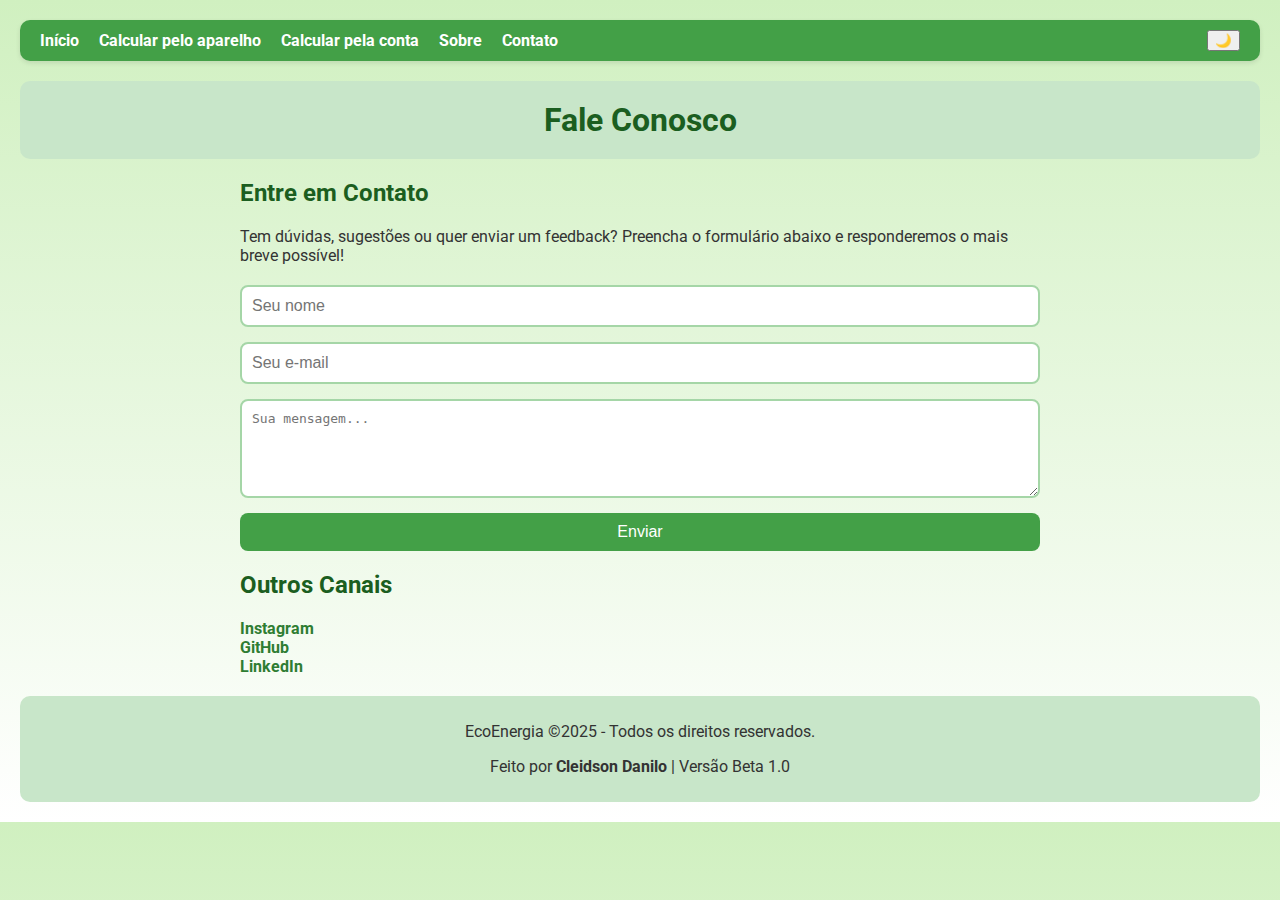
<file: Pagina/Contato.html>
<!DOCTYPE html>
<html lang="pt-BR">
<head>
    <meta charset="UTF-8">
    <meta name="viewport" content="width=device-width, initial-scale=1.0">
    <title>feedback - EcoEnergia</title>
    <link rel="stylesheet" href="../Estilos/contato.css">
    <link rel="stylesheet" href="../Estilos/navbar.css">
    <link rel="icon" type="image/x-icon" href="../imagem/favicon.ico">
    <link href="https://fonts.googleapis.com/css2?family=Roboto:wght@400;700&display=swap" rel="stylesheet">
</head>
<body>
    <nav class="navbar">
        <ul>
            <li><a href="../index.html">Início</a></li>
            <li><a href="../Pagina/potencia.html">Calcular pelo aparelho</a></li>
            <li><a href="../Pagina/conta.html">Calcular pela conta</a></li>
            <li><a href="../Pagina/sobre.html">Sobre</a></li>
            <li><a href="../Pagina/contato.html">Contato</a></li>  
        </ul>
        <button id="toggle-dark">🌓</button>
    </nav>
    <!-- Conteúdo da página -->
    <script src="../Dados/dark-mode.js"></script>
    <header>
        <h1>Fale Conosco</h1>
    </header>

    <div class="container">
        <h2>Entre em Contato</h2>
        <p>Tem dúvidas, sugestões ou quer enviar um feedback? Preencha o formulário abaixo e responderemos o mais breve possível!</p>

        <form action="https://formsubmit.co/cleidsondanilo18@gmail.com" method="POST">
            <input type="text" name="name" placeholder="Seu nome" required>
            <input type="email" name="email" placeholder="Seu e-mail" required>
            <textarea name="message" placeholder="Sua mensagem..." rows="5" required></textarea>
            <button type="submit">Enviar</button>

            <!-- Evitar spam -->
            <input type="hidden" name="_captcha" value="false">
            <!-- Redirecionar para uma página de sucesso -->
            <input type="hidden" name="_next" value="https://seusite.github.io/sucesso.html">
        </form>

        <h2>Outros Canais</h2>
        <ul>
            <li><a href="https://www.instagram.com/danilodev_/" target="_blank">Instagram</a></li>
            <li><a href="https://github.com/CleidsonDanilo" target="_blank">GitHub</a></li>
            <li><a href="https://www.linkedin.com/in/cleidson-danilo-dev/" target="_blank">LinkedIn</a></li>
        </ul>
    </div>
    <footer>
        <p>EcoEnergia ©2025 - Todos os direitos reservados.</p>
        <p>Feito por <strong>Cleidson Danilo</strong> | Versão Beta 1.0</p>
    </footer>
</body>
</html>
</file>
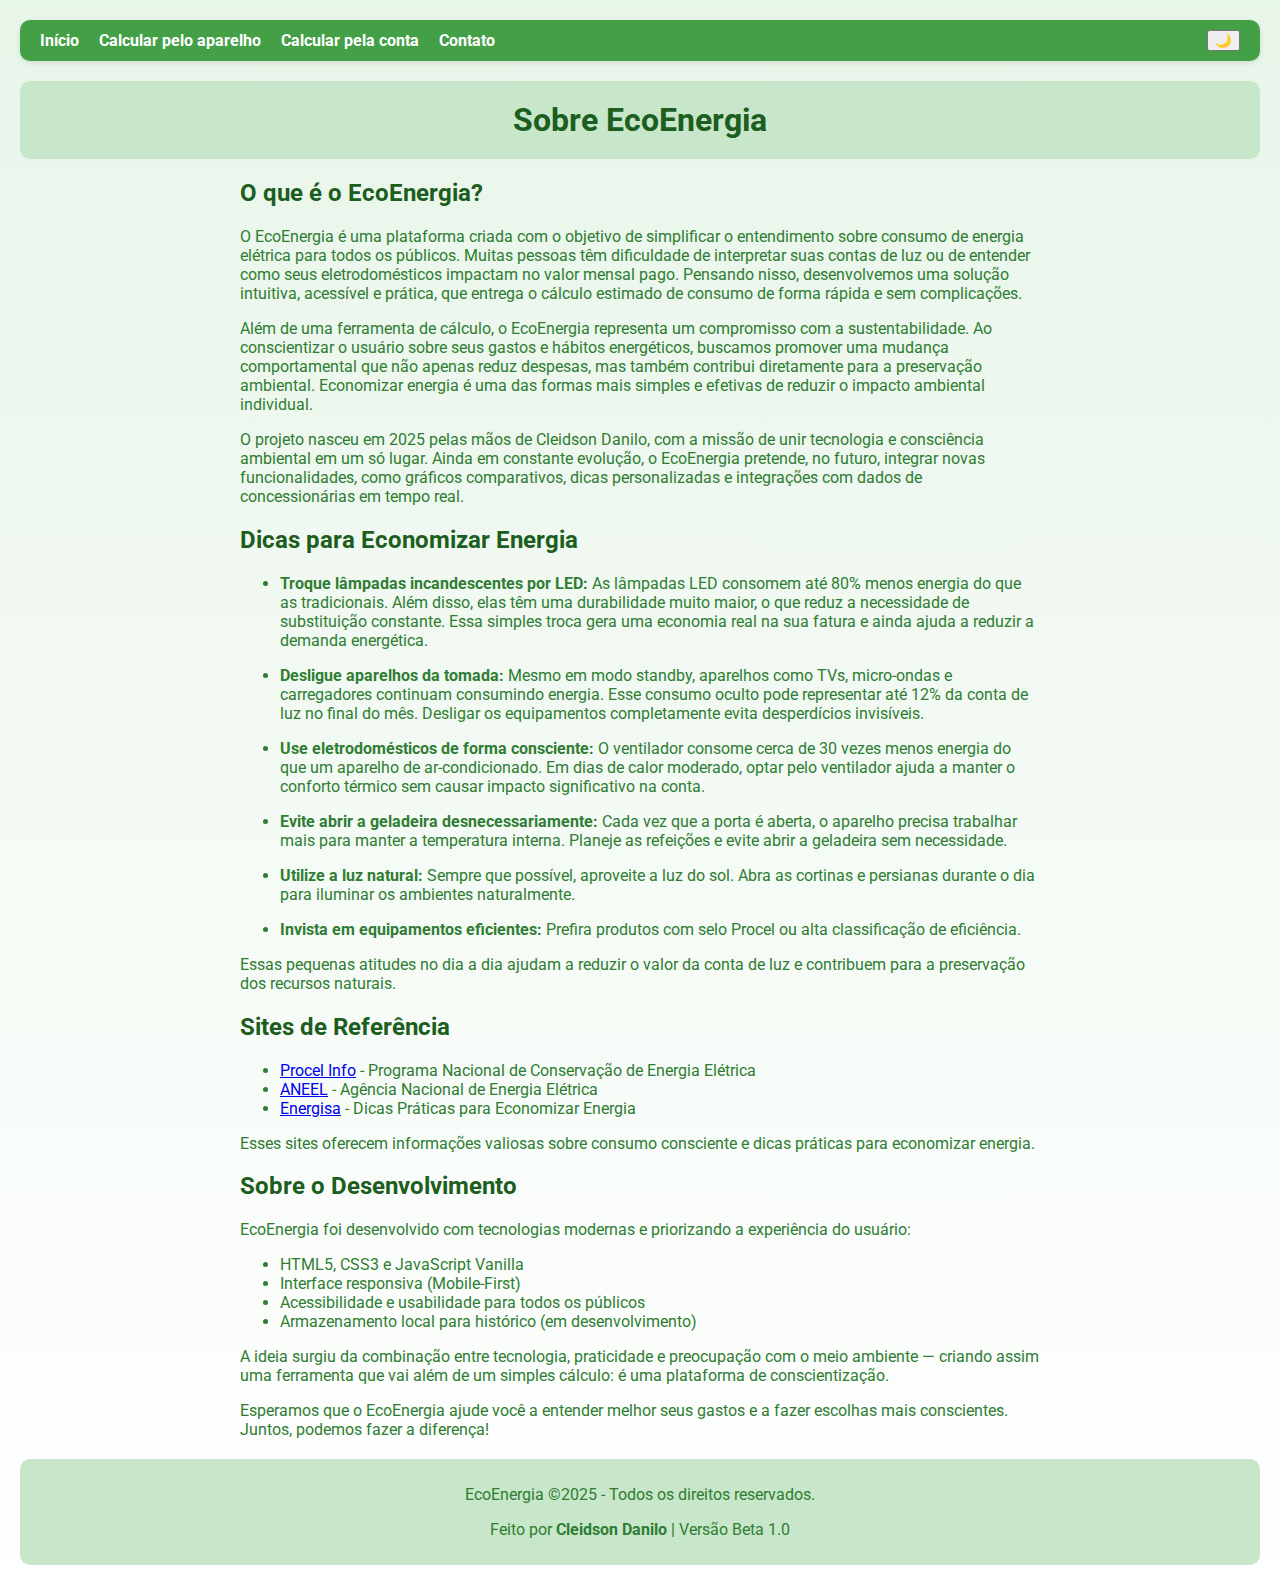
<file: Pagina/sobre.html>
<!DOCTYPE html>
<html lang="pt-BR">
<head>
    <meta charset="UTF-8">
    <meta name="viewport" content="width=device-width, initial-scale=1.0">
    <title>Sobre o EcoEnergia</title>
    <link rel="icon" type="image/x-icon" href="../imagem/favicon.ico">
    <link rel="stylesheet" href="../Estilos/sobre.css"> <!-- Estilo específico para a página sobre -->
    <link rel="stylesheet" href="../Estilos/navbar.css"> <!-- Estilo específico para a navbar -->
    <link rel="stylesheet" href="../Estilos/dark-mode.css">
    <link href="https://fonts.googleapis.com/css2?family=Roboto:wght@400;700&display=swap" rel="stylesheet">
    <script async src="https://www.googletagmanager.com/gtag/js?id=G-VKCX92JMY4"></script>
    <script>
      window.dataLayer = window.dataLayer || [];
      function gtag(){dataLayer.push(arguments);}
      gtag('js', new Date());
  
      gtag('config', 'G-VKCX92JMY4');
    </script>    
</head>
<body>
    <nav class="navbar">
        <ul>
            <li><a href="../index.html">Início</a></li>
            <li><a href="../Pagina/potencia.html">Calcular pelo aparelho</a></li>
            <li><a href="../Pagina/conta.html">Calcular pela conta</a></li>
            <li><a href="../Pagina/Contato.html">Contato</a></li>
        </ul>
        <button id="toggle-dark">🌙</button>

    </nav>
    <header>
        <h1>Sobre EcoEnergia</h1>
    </header>
    <div class="container">
        <h2>O que é o EcoEnergia?</h2>
        <p>O EcoEnergia é uma plataforma criada com o objetivo de simplificar o entendimento sobre consumo de energia elétrica para todos os públicos. Muitas pessoas têm dificuldade de interpretar suas contas de luz ou de entender como seus eletrodomésticos impactam no valor mensal pago. Pensando nisso, desenvolvemos uma solução intuitiva, acessível e prática, que entrega o cálculo estimado de consumo de forma rápida e sem complicações.</p>
        <p>Além de uma ferramenta de cálculo, o EcoEnergia representa um compromisso com a sustentabilidade. Ao conscientizar o usuário sobre seus gastos e hábitos energéticos, buscamos promover uma mudança comportamental que não apenas reduz despesas, mas também contribui diretamente para a preservação ambiental. Economizar energia é uma das formas mais simples e efetivas de reduzir o impacto ambiental individual.</p>
        <p>O projeto nasceu em 2025 pelas mãos de Cleidson Danilo, com a missão de unir tecnologia e consciência ambiental em um só lugar. Ainda em constante evolução, o EcoEnergia pretende, no futuro, integrar novas funcionalidades, como gráficos comparativos, dicas personalizadas e integrações com dados de concessionárias em tempo real.</p>
    
        <h2>Dicas para Economizar Energia</h2>
        <ul>
            <li><p><strong>Troque lâmpadas incandescentes por LED:</strong> As lâmpadas LED consomem até 80% menos energia do que as tradicionais. Além disso, elas têm uma durabilidade muito maior, o que reduz a necessidade de substituição constante. Essa simples troca gera uma economia real na sua fatura e ainda ajuda a reduzir a demanda energética.</p></li>
            <li><p><strong>Desligue aparelhos da tomada:</strong> Mesmo em modo standby, aparelhos como TVs, micro-ondas e carregadores continuam consumindo energia. Esse consumo oculto pode representar até 12% da conta de luz no final do mês. Desligar os equipamentos completamente evita desperdícios invisíveis.</p></li>
            <li><p><strong>Use eletrodomésticos de forma consciente:</strong> O ventilador consome cerca de 30 vezes menos energia do que um aparelho de ar-condicionado. Em dias de calor moderado, optar pelo ventilador ajuda a manter o conforto térmico sem causar impacto significativo na conta.</p></li>
            <li><p><strong>Evite abrir a geladeira desnecessariamente:</strong> Cada vez que a porta é aberta, o aparelho precisa trabalhar mais para manter a temperatura interna. Planeje as refeições e evite abrir a geladeira sem necessidade.</p></li>
            <li><p><strong>Utilize a luz natural:</strong> Sempre que possível, aproveite a luz do sol. Abra as cortinas e persianas durante o dia para iluminar os ambientes naturalmente.</p></li>
            <li><p><strong>Invista em equipamentos eficientes:</strong> Prefira produtos com selo Procel ou alta classificação de eficiência.</p></li>       
        </ul> 
        <p>Essas pequenas atitudes no dia a dia ajudam a reduzir o valor da conta de luz e contribuem para a preservação dos recursos naturais.</p>
    
        <h2>Sites de Referência  </h2>
        <ul>
            <li><a href="https://www.procelinfo.com.br/" target="_blank">Procel Info</a> - Programa Nacional de Conservação de Energia Elétrica</li>
            <li><a href="https://www.aneel.gov.br/" target="_blank">ANEEL</a> - Agência Nacional de Energia Elétrica</li>
            <li><a href="https://www.energisa.com.br/dicas-para-economizar-energia" target="_blank">Energisa</a> - Dicas Práticas para Economizar Energia</li>
        </ul>
        <p>Esses sites oferecem informações valiosas sobre consumo consciente e dicas práticas para economizar energia.</p>
        <h2>Sobre o Desenvolvimento </h2>
        <p>EcoEnergia foi desenvolvido com tecnologias modernas e priorizando a experiência do usuário:</p>
        <ul>
            <li>HTML5, CSS3 e JavaScript Vanilla</li>
            <li>Interface responsiva (Mobile-First)</li>
            <li>Acessibilidade e usabilidade para todos os públicos</li>
            <li>Armazenamento local para histórico (em desenvolvimento)</li>
        </ul>
        <p>A ideia surgiu da combinação entre tecnologia, praticidade e preocupação com o meio ambiente — criando assim uma ferramenta que vai além de um simples cálculo: é uma plataforma de conscientização.</p>
    
        <p>Esperamos que o EcoEnergia ajude você a entender melhor seus gastos e a fazer escolhas mais conscientes. Juntos, podemos fazer a diferença!</p>
    </div>
    <footer>
        <p>EcoEnergia ©2025 - Todos os direitos reservados.</p>
        <p>Feito por <strong>Cleidson Danilo</strong> | Versão Beta 1.0</p>
    </footer>
</body>
<script src="../Dados/script.js"></script> <!-- Script para o modo escuro -->   
    </html>
</file>
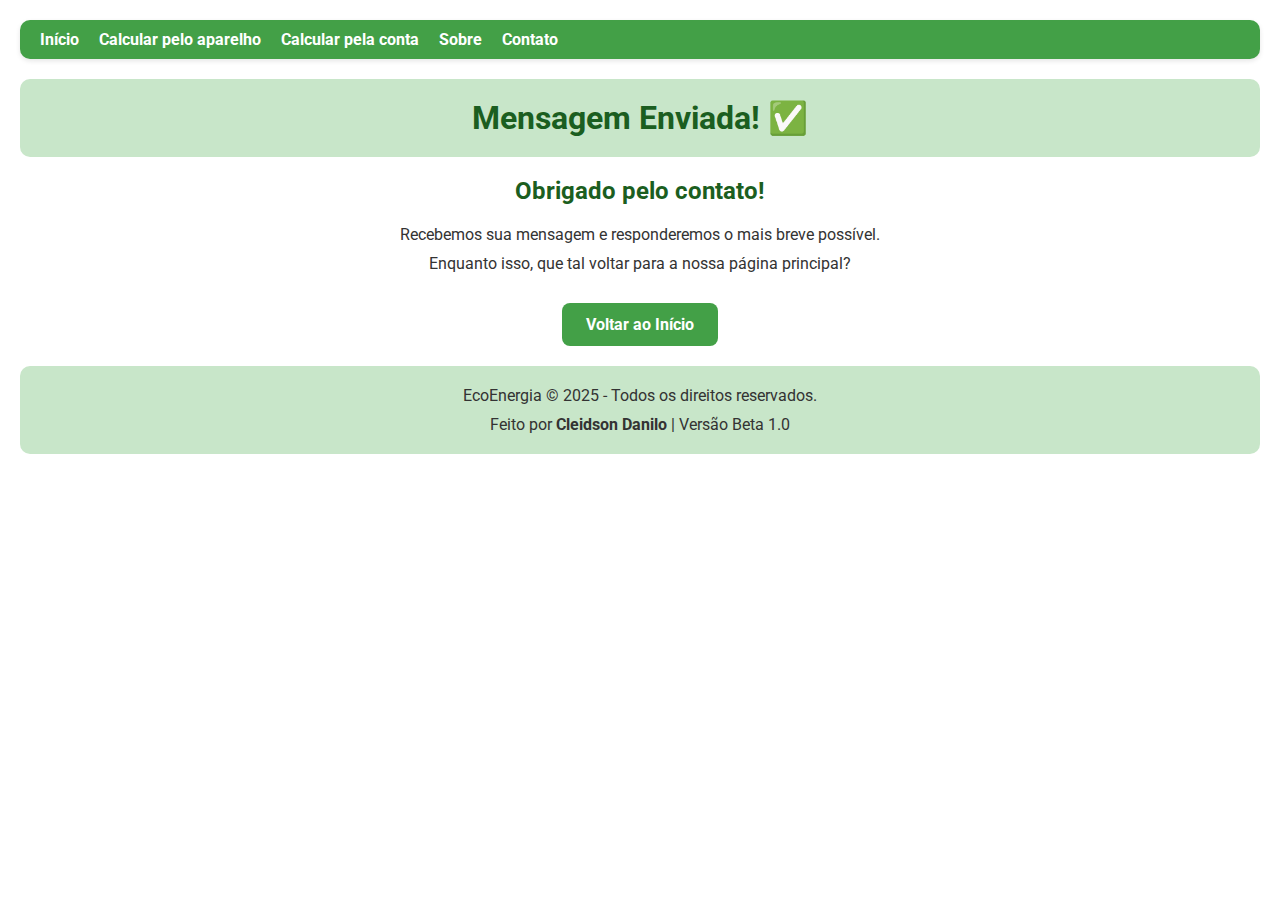
<file: Pagina/sucesso.html>
<!DOCTYPE html>
<html lang="pt-BR">
<head>
    <meta charset="UTF-8">
    <meta name="viewport" content="width=device-width, initial-scale=1.0">
    <title>Mensagem Enviada - EcoEnergia</title>
    <link rel="stylesheet" href="../Estilos/sucesso.css">
    <link rel="stylesheet" href="../Estilos/navbar.css">
    <link rel="icon" type="image/x-icon" href="../imagem/favicon.ico">
    <link href="https://fonts.googleapis.com/css2?family=Roboto:wght@400;700&display=swap" rel="stylesheet">
</head>
<body>
    <nav class="navbar">
        <ul>
            <li><a href="../index.html">Início</a></li>
            <li><a href="../Pagina/potencia.html">Calcular pelo aparelho</a></li>
            <li><a href="../Pagina/conta.html">Calcular pela conta</a></li>
            <li><a href="../Pagina/sobre.html">Sobre</a></li>
            <li><a href="../Pagina/contato.html">Contato</a></li>
        </ul>
    </nav>

    <header>
        <h1>Mensagem Enviada! ✅</h1>
    </header>

    <div class="container">
        <h2>Obrigado pelo contato!</h2>
        <p>Recebemos sua mensagem e responderemos o mais breve possível.</p>
        <p>Enquanto isso, que tal voltar para a nossa página principal?</p>

        <a href="../index.html" class="botao-voltar">Voltar ao Início</a>
    </div>

    <footer>
        <p>EcoEnergia © 2025 - Todos os direitos reservados.</p>
        <p>Feito por <strong>Cleidson Danilo</strong> | Versão Beta 1.0</p>
    </footer>
</body>
</html>
</file>
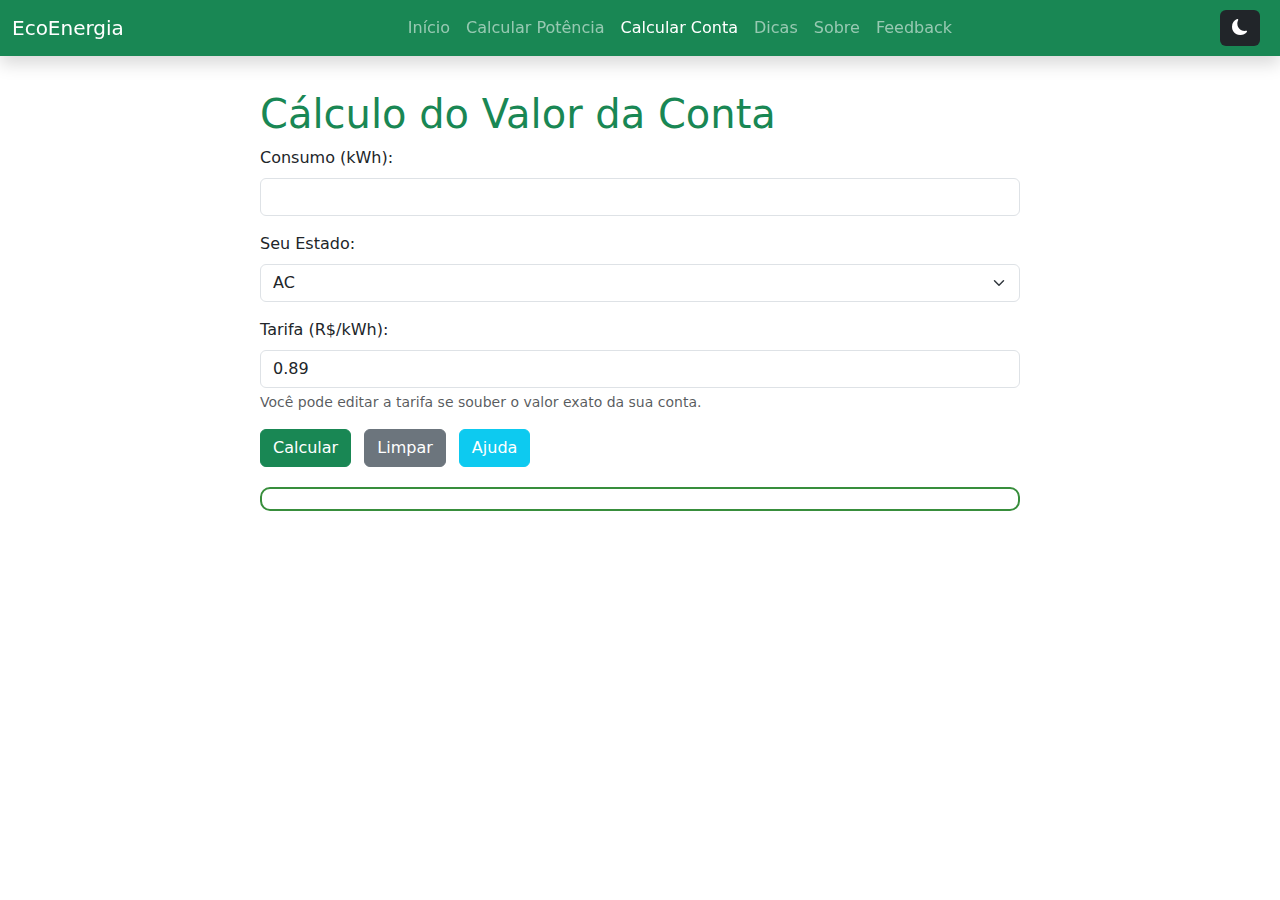
<file: paginas/conta.html>
<!DOCTYPE html>
<html lang="pt-BR">
<head>
  <meta charset="UTF-8" />
  <meta name="viewport" content="width=device-width, initial-scale=1.0"/>
  <title>EcoEnergia - Cálculo de Conta</title>
  <link href="https://cdn.jsdelivr.net/npm/bootstrap@5.3.3/dist/css/bootstrap.min.css" rel="stylesheet">
  <link rel="stylesheet" href="../estiloEscuro/darkconta.css">
  <link rel="icon" type="image/x-icon" href="../imagem/favicon.ico">
  <link rel="stylesheet" href="https://cdn.jsdelivr.net/npm/bootstrap-icons@1.10.5/font/bootstrap-icons.css">
  <style>
    body {
      padding-top: 70px;
    }
    .container {
      max-width: 800px;
      margin: auto;
      padding: 20px;
    }
    #resultadoConta {
      margin-top: 20px;
      color: #000;
      border: 2px solid #388e3c;
      border-radius: 10px;
      padding: 10px;
      background: #fff;
    }
    body.dark #resultadoConta {
      background: #23272b;
      color: #cde7e5;
      border-color: #00978f;
    }
    /* Estilização aprimorada do modal de ajuda (igual potencia.html) */
    .modal-content {
      border-radius: 16px;
      box-shadow: 0 4px 24px rgba(0,0,0,0.10);
    }
    .modal-header.bg-success {
      background: #198754 !important;
    }
    .modal-body {
      background: #f8f9fa;
      color: #222;
      border-radius: 0 0 16px 16px;
    }
    body.dark .modal-body {
      background: #23272b;
      color: #cde7e5;
    }
    body.dark .modal-content {
      background: #23272b;
      color: #cde7e5;
      box-shadow: 0 4px 24px rgba(0,0,0,0.25);
    }
    body.dark .modal-header.bg-success {
      background: #00978f !important;
    }
  </style>
</head>
<body>
  <nav class="navbar navbar-expand-lg navbar-dark bg-success fixed-top shadow">
  <div class="container-fluid">
    <a class="navbar-brand" href="../index.html">EcoEnergia</a>
    <div class="ms-auto d-flex align-items-center order-lg-2">
      <button id="toggle-dark" class="btn btn-dark me-2 border-0" title="Alternar modo escuro">
        <i id="icon-modo" class="bi bi-moon-fill"></i>
      </button>
      <button class="navbar-toggler" type="button" data-bs-toggle="collapse" data-bs-target="#navbarNav">
        <span class="navbar-toggler-icon"></span>
      </button>
    </div>
    <div class="collapse navbar-collapse justify-content-center order-lg-1" id="navbarNav">
      <ul class="navbar-nav text-center">
        <li class="nav-item"><a class="nav-link" href="../index.html">Início</a></li>
        <li class="nav-item"><a class="nav-link" href="../paginas/potencia.html">Calcular Potência</a></li>
        <li class="nav-item"><a class="nav-link active" href="../paginas/conta.html">Calcular Conta</a></li>
        <li class="nav-item"><a class="nav-link" href="../paginas/dicas.html">Dicas</a></li>
        <li class="nav-item"><a class="nav-link" href="../paginas/sobre.html">Sobre</a></li>
        <li class="nav-item"><a class="nav-link" href="../paginas/contato.html">Feedback</a></li>
      </ul>
    </div>
  </div>
</nav>

  <main class="container">
    <h1 class="text-success">Cálculo do Valor da Conta</h1>
    <div class="mb-3">
      <label for="consumo" class="form-label">Consumo (kWh):</label>
      <input type="number" id="consumo" class="form-control" min="1" />
    </div>
    <div class="mb-3">
      <label for="estado" class="form-label">Seu Estado:</label>
      <select id="estado" class="form-select"></select>
    </div>
    <div class="mb-3">
      <label for="tarifa" class="form-label">Tarifa (R$/kWh):</label>
      <input type="number" id="tarifa" class="form-control" step="0.01" required>
      <div class="form-text">Você pode editar a tarifa se souber o valor exato da sua conta.</div>
    </div>
    <div class="mb-3">
      <button class="btn btn-success me-2" onclick="calcularConta()">Calcular</button>
      <button class="btn btn-secondary me-2" onclick="limparConta()">Limpar</button>
      <button class="btn btn-info text-white" onclick="mostrarAjudaConta()">Ajuda</button>
    </div>
    <div id="resultadoConta"></div>
  </main>

  <div class="modal fade" id="modalAjudaConta" tabindex="-1" aria-labelledby="modalAjudaContaLabel" aria-hidden="true">
    <div class="modal-dialog">
      <div class="modal-content">
        <div class="modal-header bg-success text-white">
          <h5 class="modal-title" id="modalAjudaContaLabel">Ajuda</h5>
          <button type="button" class="btn-close" data-bs-dismiss="modal" aria-label="Fechar"></button>
        </div>
        <div class="modal-body">
          Informe o consumo em kWh, selecione o estado e ajuste a tarifa se necessário para calcular o valor estimado da conta.
        </div>
        <div class="modal-footer">
          <button type="button" class="btn btn-success" data-bs-dismiss="modal">Entendi</button>
        </div>
      </div>
    </div>
  </div>

  <script>
    const estados = {
      "AC": 0.89, "AL": 0.75, "AM": 0.83, "AP": 0.79, "BA": 0.72,
      "CE": 0.85, "DF": 0.69, "ES": 0.71, "GO": 0.70, "MA": 0.82,
      "MT": 0.74, "MS": 0.73, "MG": 0.68, "PA": 0.87, "PB": 0.76,
      "PR": 0.67, "PE": 0.78, "PI": 0.80, "RJ": 0.77, "RN": 0.81,
      "RO": 0.84, "RR": 0.90, "RS": 0.66, "SC": 0.65, "SE": 0.73,
      "SP": 0.69, "TO": 0.88
    };

    function carregarEstadosConta() {
      const select = document.getElementById('estado');
      for (const estado in estados) {
        const option = document.createElement('option');
        option.value = estado;
        option.textContent = estado;
        select.appendChild(option);
      }
    }

    window.addEventListener('DOMContentLoaded', () => {
      carregarEstadosConta();
      const estado = document.getElementById('estado');
      const tarifa = document.getElementById('tarifa');

      estado.addEventListener('change', function () {
        tarifa.value = estados[this.value];
      });

      estado.selectedIndex = 0;
      tarifa.value = estados[estado.value];

      // Aplicar modo escuro salvo
      const modoEscuro = localStorage.getItem('modoEscuro') === 'true';
      if (modoEscuro) {
        document.body.classList.add('dark');
        document.getElementById('icon-modo').className = 'bi bi-sun-fill';
        document.getElementById('toggle-dark').title = 'Alternar para modo claro';
      }
    });

    function calcularConta() {
      const consumo = parseFloat(document.getElementById('consumo').value);
      const tarifa = parseFloat(document.getElementById('tarifa').value);
      if (!consumo || !tarifa) {
        alert('Preencha todos os campos corretamente.');
        return;
      }
      const total = consumo * tarifa;
      document.getElementById('resultadoConta').innerHTML = `
        <p>Consumo informado: <strong>${consumo.toFixed(2)} kWh</strong></p>
        <p>Valor estimado da conta: <strong>R$ ${total.toFixed(2)}</strong></p>
      `;
      salvarHistoricoConta(consumo, tarifa, total);
    }

    function limparConta() {
      document.getElementById('consumo').value = '';
      document.getElementById('estado').selectedIndex = 0;
      document.getElementById('tarifa').value = estados[document.getElementById('estado').value];
      document.getElementById('resultadoConta').innerHTML = '';
    }

    function mostrarAjudaConta() {
      const modal = new bootstrap.Modal(document.getElementById('modalAjudaConta'));
      modal.show();
    }

    function salvarHistoricoConta(consumo, tarifa, total) {
      const historico = JSON.parse(localStorage.getItem('historicoContaEnergia')) || [];
      historico.push({
        consumo: consumo.toFixed(2),
        tarifa: tarifa.toFixed(2),
        total: total.toFixed(2),
        data: new Date().toLocaleString()
      });
      localStorage.setItem('historicoContaEnergia', JSON.stringify(historico));
    }

    // Botão de alternância do modo escuro
    document.addEventListener('DOMContentLoaded', function () {
      const btnToggle = document.getElementById('toggle-dark');
      const icon = document.getElementById('icon-modo');
      if (btnToggle && icon) {
        btnToggle.addEventListener('click', function () {
          const isDark = document.body.classList.toggle('dark');
          localStorage.setItem('modoEscuro', isDark);
          icon.className = isDark ? 'bi bi-sun-fill' : 'bi bi-moon-fill';
          btnToggle.title = isDark ? 'Alternar para modo claro' : 'Alternar para modo escuro';
        });
        // Aplica modo salvo
        const modoSalvo = localStorage.getItem('modoEscuro') === 'true';
        if (modoSalvo) {
          document.body.classList.add('dark');
          icon.className = 'bi bi-sun-fill';
          btnToggle.title = 'Alternar para modo claro';
        }
      }
    });
  </script>

  <script src="https://cdn.jsdelivr.net/npm/bootstrap@5.3.3/dist/js/bootstrap.bundle.min.js"></script>
</body>
</html>
</file>
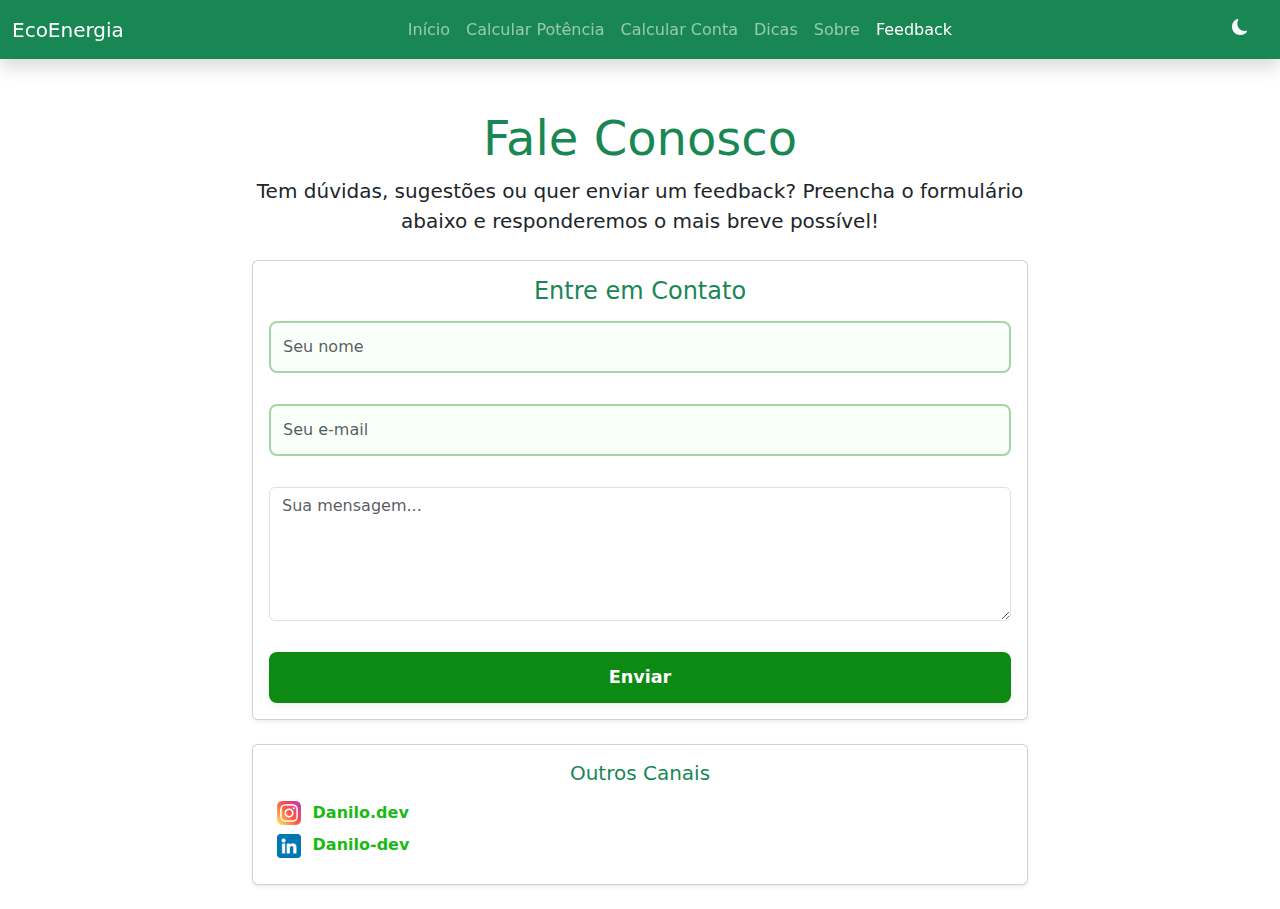
<file: paginas/contato.html>
<!DOCTYPE html>
<html lang="pt-BR">
<head>
    <meta charset="UTF-8">
    <meta name="viewport" content="width=device-width, initial-scale=1.0">
    <title>EcoEnergia - Feedback</title>
    <link rel="stylesheet" href="../estilo/contato.css">
    <link rel="icon" type="image/x-icon" href="../imagem/favicon.ico">
    <link rel="stylesheet" href="../estiloEscuro/darkcontato.css" />
    <link href="https://fonts.googleapis.com/css2?family=Roboto:wght@400;700&display=swap" rel="stylesheet">
    <link href="https://cdn.jsdelivr.net/npm/bootstrap@5.3.3/dist/css/bootstrap.min.css" rel="stylesheet">
    <link rel="stylesheet" href="https://cdn.jsdelivr.net/npm/bootstrap-icons@1.10.5/font/bootstrap-icons.css">
    <script async src="https://www.googletagmanager.com/gtag/js?id=G-VKCX92JMY4"></script>
    <script>
      window.dataLayer = window.dataLayer || [];
      function gtag(){dataLayer.push(arguments);}
      gtag('js', new Date());
      gtag('config', 'G-VKCX92JMY4');
    </script>
    <style>
      body.dark .card {
        background: #23272b;
        color: #cde7e5;
        border-color: #00978f;
      }
      body.dark .form-control {
        background: #23272b;
        color: #cde7e5;
        border-color: #00978f;
      }
      body.dark .btn-success {
        background: #00978f;
        border: none;
      }
      body.dark .btn-success:hover {
        background: #00aeff;
      }
    </style>
</head>
<body>
  <!-- Navbar -->
 <nav class="navbar navbar-expand-lg navbar-dark bg-success fixed-top shadow">
  <div class="container-fluid">
    <a class="navbar-brand" href="../index.html">EcoEnergia</a>
    <div class="ms-auto d-flex align-items-center order-lg-2">
      <button id="toggle-dark" class="btn btn-dark me-2 border-0" title="Alternar modo escuro">
        <i id="icon-modo" class="bi bi-moon-fill"></i>
      </button>
      <button class="navbar-toggler" type="button" data-bs-toggle="collapse" data-bs-target="#navbarNav">
        <span class="navbar-toggler-icon"></span>
      </button>
    </div>
    <div class="collapse navbar-collapse justify-content-center order-lg-1" id="navbarNav">
      <ul class="navbar-nav text-center">
        <li class="nav-item"><a class="nav-link" href="../index.html">Início</a></li>
        <li class="nav-item"><a class="nav-link" href="../paginas/potencia.html">Calcular Potência</a></li>
        <li class="nav-item"><a class="nav-link" href="../paginas/conta.html">Calcular Conta</a></li>
        <li class="nav-item"><a class="nav-link" href="../paginas/dicas.html">Dicas</a></li>
        <li class="nav-item"><a class="nav-link" href="../paginas/sobre.html">Sobre</a></li>
        <li class="nav-item"><a class="nav-link active" href="../paginas/contato.html">Feedback</a></li>
      </ul>
    </div>
  </div>
</nav>
  <main class="container" style="margin-top: 100px; max-width: 800px;">
    <header class="text-center mb-4">
      <h1 class="display-5 text-success">Fale Conosco</h1>
      <p class="lead">Tem dúvidas, sugestões ou quer enviar um feedback? Preencha o formulário abaixo e responderemos o mais breve possível!</p>
    </header>
    <div class="card shadow-sm mb-4">
      <div class="card-body">
        <h2 class="h4 text-success mb-3">Entre em Contato</h2>
        <form action="https://formsubmit.co/cleidsondanilo18@gmail.com" method="POST">
          <div class="mb-3">
            <input type="text" name="name" class="form-control" placeholder="Seu nome" required>
          </div>
          <div class="mb-3">
            <input type="email" name="email" class="form-control" placeholder="Seu e-mail" required>
          </div>
          <div class="mb-3">
            <textarea name="message" class="form-control" placeholder="Sua mensagem..." rows="5" required></textarea>
          </div>
          <button type="submit" class="btn btn-success w-100">Enviar</button>
          <input type="hidden" name="_captcha" value="false">
          <input type="hidden" name="_next" value="https://cleidsondanilo.github.io/EcoEnergia/paginas/sucesso.html">
        </form>
      </div>
    </div>
    <div class="card shadow-sm mb-4">
      <div class="card-body">
        <h2 class="h5 text-success mb-3">Outros Canais</h2>
        <ul class="list-unstyled">
          <li class="mb-2"><a href="https://www.instagram.com/danilodev_/" target="_blank"><img src="../imagem/instagram.png" alt="Instagram" style="width:24px;vertical-align:middle;"> Danilo.dev</a></li>
          <li><a href="https://www.linkedin.com/in/cleidson-danilo-dev/" target="_blank"><img src="../imagem/linkedin.png" alt="LinkedIn" style="width:24px;vertical-align:middle;"> Danilo-dev</a></li>
        </ul>
      </div>
    </div>
  </main>
  <script src="https://cdn.jsdelivr.net/npm/bootstrap@5.3.3/dist/js/bootstrap.bundle.min.js"></script>
  <script src="../js/script.js"></script>
  <script>
    document.addEventListener('DOMContentLoaded', function () {
      const btnToggle = document.getElementById('toggle-dark');
      const icon = document.getElementById('icon-modo');
      if (btnToggle && icon) {
        btnToggle.addEventListener('click', function () {
          const isDark = document.body.classList.toggle('dark');
          localStorage.setItem('modoEscuro', isDark);
          icon.className = isDark ? 'bi bi-sun-fill' : 'bi bi-moon-fill';
          btnToggle.title = isDark ? 'Alternar para modo claro' : 'Alternar para modo escuro';
        });
        // Aplica modo salvo
        const modoSalvo = localStorage.getItem('modoEscuro') === 'true';
        if (modoSalvo) {
          document.body.classList.add('dark');
          icon.className = 'bi bi-sun-fill';
          btnToggle.title = 'Alternar para modo claro';
        }
      }
    });
  </script>
</body>
</html>
</file>
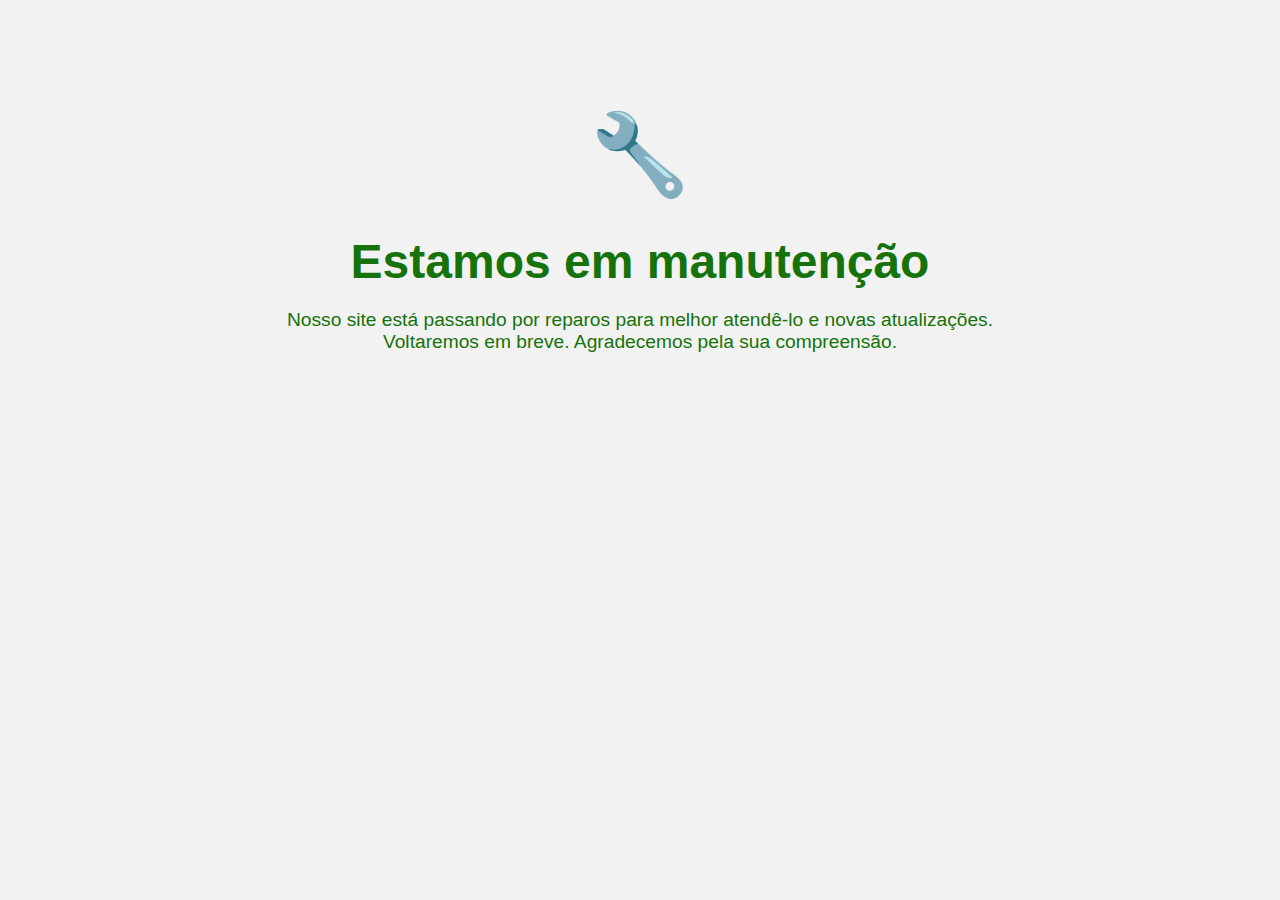
<file: paginas/manunteção.html>
<!DOCTYPE html>
<html lang="pt-BR">
<head>
  <meta charset="UTF-8">
  <meta name="viewport" content="width=device-width, initial-scale=1">
  <title>Site em Manutenção</title>
  <style>
    body {
      background-color: #f2f2f2;
      color: #16720a;
      font-family: Arial, sans-serif;
      text-align: center;
      padding: 100px 20px;
    }
    h1 {
      font-size: 3em;
      margin-bottom: 20px;
    }
    p {
      font-size: 1.2em;
    }
    .icon {
      font-size: 5em;
      color: #20d6c7;
      margin-bottom: 20px;
    }
  </style>
</head>
<body>
  <div class="icon">🔧</div>
  <h1>Estamos em manutenção</h1>
  <p>Nosso site está passando por reparos para melhor atendê-lo e novas atualizações.<br>
     Voltaremos em breve. Agradecemos pela sua compreensão.</p>
</body>
</html>
</file>
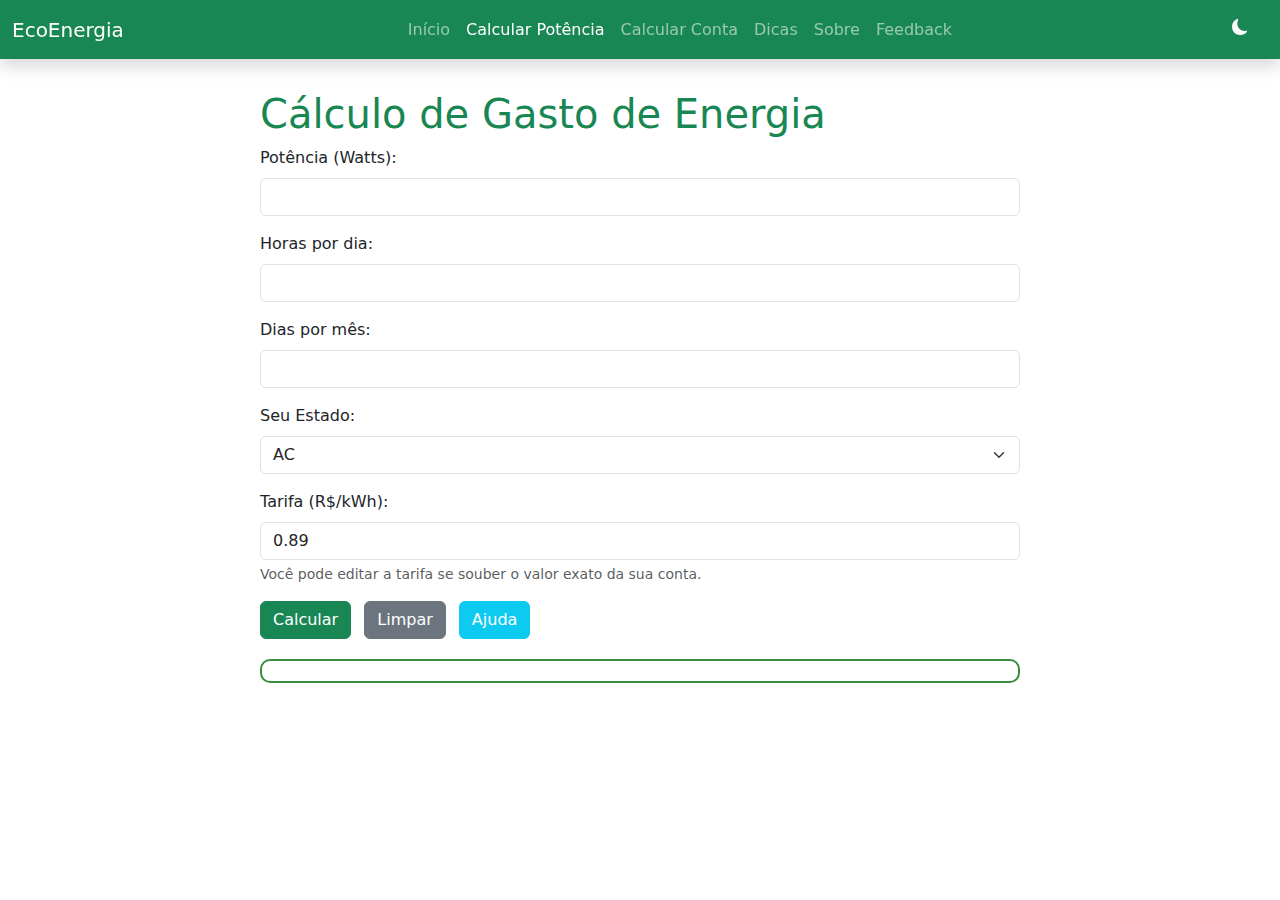
<file: paginas/potencia.html>
<!DOCTYPE html>
<html lang="pt-BR">
<head>
  <meta charset="UTF-8" />
  <meta name="viewport" content="width=device-width, initial-scale=1.0" />
  <title>EcoEnergia - Cálculo de Potência</title>
  <!-- Bootstrap -->
  <link href="https://cdn.jsdelivr.net/npm/bootstrap@5.3.3/dist/css/bootstrap.min.css" rel="stylesheet">
  <link rel="stylesheet" href="https://cdn.jsdelivr.net/npm/bootstrap-icons@1.10.5/font/bootstrap-icons.css">
  <link rel="stylesheet" href="../estiloEscuro/darkpotencia.css" />
  <link rel="icon" type="image/x-icon" href="../imagem/favicon.ico">

  <style>
    body {
      padding-top: 70px;
    }
    .container {
      max-width: 800px;
      margin: auto;
      padding: 20px;
    }
    #resultado {
      margin-top: 20px;
      color: #000;
      border: 2px solid #388e3c;
      border-radius: 10px;
      padding: 10px;
      background: #fff;
    }
    body.dark #resultado {
      background: #23272b;
      color: #cde7e5;
      border-color: #00978f;
    }
    /* Alerta do modal de ajuda */
    .modal-content {
      border-radius: 16px;
      box-shadow: 0 4px 24px rgba(0,0,0,0.10);
    }
    .modal-header.bg-success {
      background: #198754 !important;
    }
    .modal-body {
      background: #f8f9fa;
      color: #222;
      border-radius: 0 0 16px 16px;
    }
    body.dark .modal-body {
      background: #23272b;
      color: #cde7e5;
    }
    body.dark .modal-content {
      background: #23272b;
      color: #cde7e5;
      box-shadow: 0 4px 24px rgba(0,0,0,0.25);
    }
    body.dark .modal-header.bg-success {
      background: #00978f !important;
    }
  </style>
</head>
<body>
  <!-- Navbar -->
  <nav class="navbar navbar-expand-lg navbar-dark bg-success fixed-top shadow">
  <div class="container-fluid">
    <a class="navbar-brand" href="../index.html">EcoEnergia</a>
    <div class="ms-auto d-flex align-items-center order-lg-2">
      <button id="toggle-dark" class="btn btn-dark me-2 border-0" title="Alternar modo escuro">
        <i id="icon-modo" class="bi bi-moon-fill"></i>
      </button>
      <button class="navbar-toggler" type="button" data-bs-toggle="collapse" data-bs-target="#navbarNav">
        <span class="navbar-toggler-icon"></span>
      </button>
    </div>
    <div class="collapse navbar-collapse justify-content-center order-lg-1" id="navbarNav">
      <ul class="navbar-nav text-center">
        <li class="nav-item"><a class="nav-link" href="../index.html">Início</a></li>
        <li class="nav-item"><a class="nav-link active" href="../paginas/potencia.html">Calcular Potência</a></li>
        <li class="nav-item"><a class="nav-link" href="../paginas/conta.html">Calcular Conta</a></li>
        <li class="nav-item"><a class="nav-link" href="../paginas/dicas.html">Dicas</a></li>
        <li class="nav-item"><a class="nav-link" href="../paginas/sobre.html">Sobre</a></li>
        <li class="nav-item"><a class="nav-link" href="../paginas/contato.html">Feedback</a></li>
      </ul>
    </div>
  </div>
</nav>
<main class="container">
  <h1 class="text-success">Cálculo de Gasto de Energia</h1>

  <div class="mb-3">
    <label for="potencia" class="form-label">Potência (Watts):</label>
    <input type="number" id="potencia" class="form-control" min="1" />
  </div>

  <div class="mb-3">
    <label for="horas" class="form-label">Horas por dia:</label>
    <input type="number" id="horas" class="form-control" min="1" max="24" />
  </div>

  <div class="mb-3">
    <label for="dias" class="form-label">Dias por mês:</label>
    <input type="number" id="dias" class="form-control" min="1" max="31" />
  </div>

  <div class="mb-3">
    <label for="estado" class="form-label">Seu Estado:</label>
    <select id="estado" class="form-select"></select>
  </div>

  <div class="mb-3">
    <label for="tarifa" class="form-label">Tarifa (R$/kWh):</label>
    <input type="number" id="tarifa" class="form-control" step="0.01" required>
    <div class="form-text">Você pode editar a tarifa se souber o valor exato da sua conta.</div>
  </div>

  <div class="mb-3">
    <button class="btn btn-success me-2" onclick="calcular()">Calcular</button>
    <button class="btn btn-secondary me-2" onclick="limparFormulario()">Limpar</button>
    <button class="btn btn-info text-white" onclick="mostrarAjuda()">Ajuda</button>
  </div>

  <div id="resultado"></div>
</main>
<div class="modal fade" id="modalAjuda" tabindex="-1" aria-labelledby="modalAjudaLabel" aria-hidden="true">
  <div class="modal-dialog">
    <div class="modal-content">
      <div class="modal-header bg-success text-white">
        <h5 class="modal-title" id="modalAjudaLabel">Ajuda</h5>
        <button type="button" class="btn-close" data-bs-dismiss="modal" aria-label="Fechar"></button>
      </div>
      <div class="modal-body">
        Informe os dados de consumo, selecione o estado e ajuste a tarifa se necessário para calcular o gasto estimado de energia.
      </div>
      <div class="modal-footer">
        <button type="button" class="btn btn-success" data-bs-dismiss="modal">Entendi</button>
      </div>
    </div>
  </div>
</div>
<script>
  const estados = {
    "AC": 0.89, "AL": 0.75, "AM": 0.83, "AP": 0.79, "BA": 0.72,
    "CE": 0.85, "DF": 0.69, "ES": 0.71, "GO": 0.70, "MA": 0.82,
    "MT": 0.74, "MS": 0.73, "MG": 0.68, "PA": 0.87, "PB": 0.76,
    "PR": 0.67, "PE": 0.78, "PI": 0.80, "RJ": 0.77, "RN": 0.81,
    "RO": 0.84, "RR": 0.90, "RS": 0.66, "SC": 0.65, "SE": 0.73,
    "SP": 0.69, "TO": 0.88
  };

  function carregarEstados() {
    const select = document.getElementById('estado');
    for (const estado in estados) {
      const option = document.createElement('option');
      option.value = estado;
      option.textContent = estado;
      select.appendChild(option);
    }
  }

  window.addEventListener('DOMContentLoaded', () => {
    carregarEstados();
    document.getElementById('estado').addEventListener('change', function() {
      document.getElementById('tarifa').value = estados[this.value];
    });
    document.getElementById('estado').selectedIndex = 0;
    document.getElementById('tarifa').value = estados[document.getElementById('estado').value];

    // Limpa o resultado ao abrir a página
    var resultado = document.getElementById('resultado');
    if (resultado) resultado.innerHTML = '';
  });

  function calcular() {
    const potencia = parseFloat(document.getElementById('potencia').value);
    const horas = parseFloat(document.getElementById('horas').value);
    const dias = parseFloat(document.getElementById('dias').value);
    const tarifa = parseFloat(document.getElementById('tarifa').value);

    if (!potencia || !horas || !dias || !tarifa || horas > 24) {
      alert('Preencha todos os campos corretamente.');
      return;
    }

    const consumo = (potencia * horas * dias) / 1000;
    const custo = consumo * tarifa;

    document.getElementById('resultado').innerHTML = `
      <p>Consumo mensal: <strong>${consumo.toFixed(2)} kWh</strong></p>
      <p>Custo estimado: <strong>R$ ${custo.toFixed(2)}</strong></p>
    `;

    salvarHistorico(potencia, horas, dias, tarifa, consumo, custo);
  }

  function limparFormulario() {
    document.getElementById('potencia').value = '';
    document.getElementById('horas').value = '';
    document.getElementById('dias').value = '';
    document.getElementById('estado').selectedIndex = 0;
    document.getElementById('tarifa').value = estados[document.getElementById('estado').value];
    document.getElementById('resultado').innerHTML = '';
  }

function mostrarAjuda() {
  var modal = new bootstrap.Modal(document.getElementById('modalAjuda'));
  modal.show();
}

  function salvarHistorico(pot, hrs, ds, tarifa, consumo, custo) {
    const historico = JSON.parse(localStorage.getItem('historicoEnergia')) || [];
    historico.push({
      potencia: pot,
      horas: hrs,
      dias: ds,
      tarifa: tarifa.toFixed(2),
      consumo: consumo.toFixed(2),
      custo: custo.toFixed(2),
      data: new Date().toLocaleString()
    });
    localStorage.setItem('historicoEnergia', JSON.stringify(historico));
  }

  document.addEventListener('DOMContentLoaded', function () {
    const btnToggle = document.getElementById('toggle-dark');
    const icon = document.getElementById('icon-modo');
    if (btnToggle && icon) {
      btnToggle.addEventListener('click', function () {
        const isDark = document.body.classList.toggle('dark');
        localStorage.setItem('modoEscuro', isDark);
        icon.className = isDark ? 'bi bi-sun-fill' : 'bi bi-moon-fill';
        btnToggle.title = isDark ? 'Alternar para modo claro' : 'Alternar para modo escuro';
      });
      // Aplica modo salvo
      const modoSalvo = localStorage.getItem('modoEscuro') === 'true';
      if (modoSalvo) {
        document.body.classList.add('dark');
        icon.className = 'bi bi-sun-fill';
        btnToggle.title = 'Alternar para modo claro';
      }
    }
    // Limpa o resultado ao abrir a página
    var resultado = document.getElementById('resultado');
    if (resultado) resultado.innerHTML = '';
  });
</script>
  <!-- Bootstrap JS -->
  <script src="https://cdn.jsdelivr.net/npm/bootstrap@5.3.3/dist/js/bootstrap.bundle.min.js"></script>
</body>
</html>
</file>
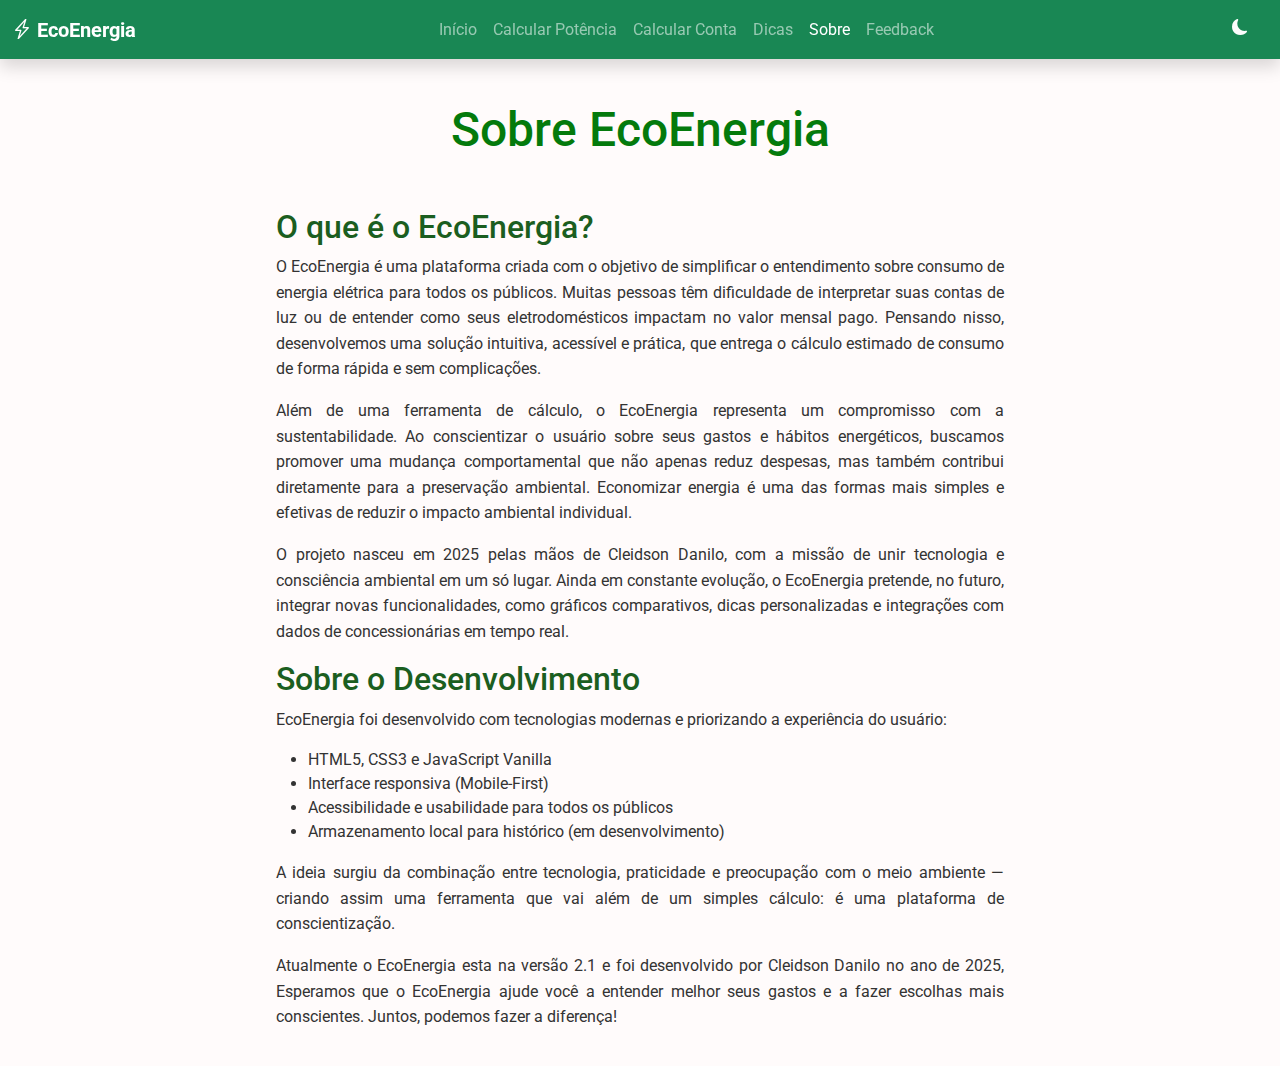
<file: paginas/sobre.html>
<!DOCTYPE html>
<html lang="pt-BR">
<head>
    <meta charset="UTF-8">
    <meta name="viewport" content="width=device-width, initial-scale=1.0">
    <title>Sobre o EcoEnergia</title>
    <link href="https://cdn.jsdelivr.net/npm/bootstrap@5.3.3/dist/css/bootstrap.min.css" rel="stylesheet">
    <link rel="stylesheet" href="../estiloEscuro/dark.css">
    <link rel="stylesheet" href="../estilo/sobre.css">
    <link rel="icon" type="image/x-icon" href="../imagem/favicon.ico">
    <link href="https://fonts.googleapis.com/css2?family=Roboto:wght@400;700&display=swap" rel="stylesheet">
    <link rel="stylesheet" href="https://cdn.jsdelivr.net/npm/bootstrap-icons@1.10.5/font/bootstrap-icons.css">
</head>
<script async src="https://www.googletagmanager.com/gtag/js?id=G-VKCX92JMY4"></script>
  <script>
    window.dataLayer = window.dataLayer || [];
    function gtag(){dataLayer.push(arguments);}
    gtag('js', new Date());

    gtag('config', 'G-VKCX92JMY4');
  </script>
<body>
 <!-- Navbar -->
  <nav class="navbar navbar-expand-lg navbar-dark bg-success fixed-top shadow">
  <div class="container-fluid">
    <a class="navbar-brand fw-bold" href="index.html"><i class="bi bi-lightning-charge"></i> EcoEnergia</a>

    <div class="ms-auto d-flex align-items-center order-lg-2">
      <button id="toggle-dark" class="btn btn-dark me-2" title="Alternar modo escuro">
        <i id="icon-modo" class="bi bi-moon-fill"></i>
      </button>
      <button class="navbar-toggler" type="button" data-bs-toggle="collapse" data-bs-target="#navbarNav">
        <span class="navbar-toggler-icon"></span>
      </button>
    </div>
    <!-- Itens do menu (centralizados no desktop) -->
    <div class="collapse navbar-collapse justify-content-center order-lg-1" id="navbarNav">
      <ul class="navbar-nav text-center">
        <li class="nav-item"><a class="nav-link" href="../index.html">Início</a></li>
        <li class="nav-item"><a class="nav-link" href="../paginas/potencia.html">Calcular Potência</a></li>
        <li class="nav-item"><a class="nav-link" href="../paginas/conta.html">Calcular Conta</a></li>
        <li class="nav-item"><a class="nav-link" href="../paginas/dicas.html">Dicas</a></li>
        <li class="nav-item"><a class="nav-link active" href="../paginas/sobre.html">Sobre</a></li>
        <li class="nav-item"><a class="nav-link" href="../paginas/contato.html">Feedback</a></li>
      </ul>
    </div>
  </div>
</nav>
  <script>
    const toggleBtn = document.querySelector('.menu-toggle');
    const navLinks = document.querySelector('.nav-links');
  
    toggleBtn.addEventListener('click', () => {
      navLinks.classList.toggle('active');
    });
  </script>
    <div class="container" style="margin-top: 50px;">
  <div class="container mt-5">
    <header>
        <h1>Sobre EcoEnergia</h1>
    </header>
    <div class="container">
        <h2>O que é o EcoEnergia?</h2>
        <p>O EcoEnergia é uma plataforma criada com o objetivo de simplificar o entendimento sobre consumo de energia elétrica para todos os públicos. Muitas pessoas têm dificuldade de interpretar suas contas de luz ou de entender como seus eletrodomésticos impactam no valor mensal pago. Pensando nisso, desenvolvemos uma solução intuitiva, acessível e prática, que entrega o cálculo estimado de consumo de forma rápida e sem complicações.</p>
        <p>Além de uma ferramenta de cálculo, o EcoEnergia representa um compromisso com a sustentabilidade. Ao conscientizar o usuário sobre seus gastos e hábitos energéticos, buscamos promover uma mudança comportamental que não apenas reduz despesas, mas também contribui diretamente para a preservação ambiental. Economizar energia é uma das formas mais simples e efetivas de reduzir o impacto ambiental individual.</p>
        <p>O projeto nasceu em 2025 pelas mãos de Cleidson Danilo, com a missão de unir tecnologia e consciência ambiental em um só lugar. Ainda em constante evolução, o EcoEnergia pretende, no futuro, integrar novas funcionalidades, como gráficos comparativos, dicas personalizadas e integrações com dados de concessionárias em tempo real.</p>
    
        <h2>Sobre o Desenvolvimento </h2>
        <p>EcoEnergia foi desenvolvido com tecnologias modernas e priorizando a experiência do usuário:</p>
        <ul>
            <li>HTML5, CSS3 e JavaScript Vanilla</li>
            <li>Interface responsiva (Mobile-First)</li>
            <li>Acessibilidade e usabilidade para todos os públicos</li>
            <li>Armazenamento local para histórico (em desenvolvimento)</li>
        </ul>
        <p>A ideia surgiu da combinação entre tecnologia, praticidade e preocupação com o meio ambiente — criando assim uma ferramenta que vai além de um simples cálculo: é uma plataforma de conscientização. </p>
    
        <p>Atualmente o EcoEnergia esta na versão 2.1 e foi desenvolvido por Cleidson Danilo no ano de 2025, Esperamos que o EcoEnergia ajude você a entender melhor seus gastos e a fazer escolhas mais conscientes. Juntos, podemos fazer a diferença!</p>
    </div>
        <script src="../js/script.js"></script>
        <script>
          document.addEventListener('DOMContentLoaded', function () {
            const btnToggle = document.getElementById('toggle-dark');
            const icon = document.getElementById('icon-modo');
            if (btnToggle && icon) {
              btnToggle.addEventListener('click', function () {
                const isDark = document.body.classList.toggle('dark');
                localStorage.setItem('modoEscuro', isDark);
                icon.className = isDark ? 'bi bi-sun-fill' : 'bi bi-moon-fill';
                btnToggle.title = isDark ? 'Alternar para modo claro' : 'Alternar para modo escuro';
              });
              // Aplica modo salvo
              const modoSalvo = localStorage.getItem('modoEscuro') === 'true';
              if (modoSalvo) {
                document.body.classList.add('dark');
                icon.className = 'bi bi-sun-fill';
                btnToggle.title = 'Alternar para modo claro';
              }
            }
          });
        </script>
        <script src="https://cdn.jsdelivr.net/npm/bootstrap@5.3.2/dist/js/bootstrap.bundle.min.js"></script>

</body>
</html>
</file>
<file: Estilos/contato.css>
body {
    margin: 0;
    font-family: 'Roboto', sans-serif;
    background: linear-gradient(to bottom, #d0f0c0, #ffffff);
    color: #333333;
    padding: 20px;
}

header, footer {
    text-align: center;
    padding: 10px;
}

header {
    background-color: #c8e6c9;
    padding: 20px;
    border-radius: 10px;
    margin-bottom: 20px;
}

header h1 {
    margin: 0;
    font-size: 2em;
    color: #1b5e20;
}

.container {
    max-width: 800px;
    margin: auto;
}

h2 {
    color: #1b5e20;
}

form {
    display: flex;
    flex-direction: column;
    gap: 15px;
    margin-top: 20px;
}

input[type="text"],
input[type="email"],
textarea {
    padding: 10px;
    border: 2px solid #a5d6a7;
    border-radius: 8px;
    font-size: 1em;
    width: 100%;
    box-sizing: border-box;
}

button[type="submit"] {
    padding: 10px;
    background-color: #43a047;
    color: white;
    border: none;
    border-radius: 8px;
    font-size: 1em;
    cursor: pointer;
    transition: background-color 0.3s;
}

button[type="submit"]:hover {
    background-color: #2e7d32;
}

ul {
    list-style: none;
    padding: 0;
}

ul li a {
    color: #2e7d32;
    text-decoration: none;
    font-weight: bold;
}

ul li a:hover {
    text-decoration: underline;
}

footer {
    background-color: #c8e6c9;
    padding: 10px;
    border-radius: 10px;
    margin-top: 20px;
}
</file>
<file: Estilos/navbar.css>
.navbar {
    background-color: #43a047; /* Cor de fundo da barra */
    padding: 10px 20px;
    display: flex;
    justify-content: space-between; /* Espaço entre os itens */
    align-items: center; /* Alinha verticalmente os itens */
    box-shadow: 0 2px 5px rgba(0, 0, 0, 0.1); /* Sombra para destaque */
    border-radius: 10px; /* Bordas arredondadas */
    margin-bottom: 20px; /* Espaço abaixo da barra */}
.navbar ul {
    list-style: none; /* Remove os marcadores */
    padding: 0;
    margin: 0;
    display: flex;
    gap: 20px; /* Espaçamento entre os links */
}
.navbar ul li {
    display: inline;
}
.navbar ul li a {
    text-decoration: none; /* Remove o sublinhado */
    color: white; /* Cor do texto */
    font-weight: bold;
    transition: background-color 0.3s; /* Transição suave para hover */
}
.navbar ul li a:hover {
    background-color: #1b5e20; /* Cor ao passar o mouse */
    padding: 8px 16px; /* Espaçamento interno */
    border-radius: 8px; /* Bordas arredondadas */   
}
</file>
<file: Estilos/sobre.css>
body {
    margin: 0;
    font-family: 'Roboto', sans-serif;
    background: linear-gradient(to bottom, #e8f5e9, #ffffff);
    color: #2e7d32;
    padding: 20px;
}
header, footer {
    text-align: center;
    padding: 10px;
}
header {
    background-color: #c8e6c9;
    padding: 20px;
    border-radius: 10px;
    margin-bottom: 20px;
}
header h1 {
    margin: 0;
    font-size: 2em;
    color: #1b5e20;
}
header h2 {
    margin: 0;
    font-size: 1.5em;
    color: #388e3c;
}
footer {
    background-color: #c8e6c9;
    padding: 10px;
    border-radius: 10px;
    margin-top: 20px;
}
h1, h2 {
    color: #1b5e20;
}
.container {
    max-width: 800px;
    margin: auto;
}
</file>
<file: Estilos/dark-mode.css>
/* Fundo e texto geral no modo escuro */
body.dark {
    background: #1a1a1a;
    color: #f0f0f0;
  }
  
  /* Container com sombra mais forte */
  body.dark .container {
    background: #2a2a2a;
    box-shadow: 0 0 10px rgba(0, 0, 0, 0.4);
  }
  
  /* Label e resultado adaptados */
  body.dark label,
  body.dark #resultado {
    background: #333;
    border-color: #444;
    color: #e0e0e0;
  }
  
  /* Inputs e selects escuros */
  body.dark input,
  body.dark select {
    background: #333;
    color: #fff;
    border: 1px solid #555;
  }
  
  /* Botões no modo escuro */
  body.dark button {
    background: #007d7e;
  }
  
  body.dark button:hover {
    background: #005e5e;
  }
  
  /* Links de botões na home */
  body.dark .botao-link {
    background: #00635e;
  }
  
  body.dark .botao-link:hover {
    background: #004b47;
  }
  
  /* Botão de menu adaptado */
  body.dark .menu-btn {
    background-color: #005e58;
  }
  
  body.dark .menu-btn:hover {
    background-color: #004843;
  }
</file>
<file: Estilos/sucesso.css>
body {
    margin: 0;
    font-family: 'Roboto', sans-serif;
    background: #ffffff; /* Um verde mais claro */
    color: #333333;
    padding: 20px;
}

header, footer {
    text-align: center;
    padding: 10px;
}

header {
    background-color: #c8e6c9;
    padding: 20px;
    border-radius: 10px;
    margin-bottom: 20px;
}

header h1 {
    margin: 0;
    font-size: 2em;
    color: #1b5e20;
}

.container {
    max-width: 800px;
    margin: auto;
    text-align: center;
}

h2 {
    color: #1b5e20;
    margin-top: 20px;
}

p {
    margin: 10px 0;
}

.botao-voltar {
    display: inline-block;
    margin-top: 20px;
    padding: 12px 24px;
    background-color: #43a047;
    color: white;
    text-decoration: none;
    border-radius: 8px;
    font-weight: bold;
    transition: background-color 0.3s;
}

.botao-voltar:hover {
    background-color: #2e7d32;
}

footer {
    background-color: #c8e6c9;
    padding: 10px;
    border-radius: 10px;
    margin-top: 20px;
}
</file>
<file: estiloEscuro/darkconta.css>
body.dark {
  background: #2a2a2a;
  color: #f0f0f0;
}

body.dark .container {
  background: #2a2a2a;
  box-shadow: none;
}

body.dark h1 {
  color: #00978f  !important;
}

body.dark label {
  color: #ffffff;
}

body.dark input,
body.dark select {
  background: #333;
  color: #fff;
  border: 1px solid #555;
}

body.dark #resultadoConta {
  background: #333;
  color: #cde7e5;
  border: 1px solid #74d8d3;
}

body.dark .navbar {
  background-color: #1b1b1b !important;
}

body.dark .navbar .nav-link {
  color: #969595 !important;
}

body.dark .navbar .nav-link:hover,
body.dark .navbar .nav-link:focus {
  color: #ffffff !important;
}

body.dark .navbar-nav .nav-link.active{
  color: #00978f !important;
}



body.dark .btn:hover {
  background-color: #333;
}

body.dark .modal-content {
  background-color: #2a2a2a;
  color: #fff;
}

body.dark .form-text {
  color: #65b9b5;
}
</file>
<file: estilo/contato.css>
body {
    margin: 0;
    font-family: 'Roboto', sans-serif;
    background: #f7faf7;
    color: #333333;
    padding: 0;
}

h1, h2 {
    text-align: center;
    font-weight: 700;
}

h1 {
    padding: 10px 0 0 0;
    margin: 0 0 10px 0;
    font-size: 2.5em;
    color: #047a0c;
}

h2, .h4, .h5 {
    color: #1b5e20;
    margin-top: 10px;
    margin-bottom: 15px;
}

.container {
    max-width: 800px;
    margin: auto;
    padding: 0 10px;
}

.card {
    border: none;
    border-radius: 16px;
    background: #fff;
    box-shadow: 0 2px 12px 0 rgba(56, 142, 60, 0.08);
    margin-bottom: 24px;
}

.card-body {
    padding: 2rem 2rem 1.5rem 2rem;
}

form {
    display: flex;
    flex-direction: column;
    gap: 15px;
    margin-top: 10px;
}

input[type="text"],
input[type="email"],
textarea {
    padding: 12px;
    border: 2px solid #a5d6a7;
    border-radius: 8px;
    font-size: 1em;
    width: 100%;
    box-sizing: border-box;
    background: #f9fff9;
    transition: border-color 0.2s;
}

input[type="text"]:focus,
input[type="email"]:focus,
textarea:focus {
    border-color: #388e3c;
    outline: none;
}

button[type="submit"], .btn-success {
    padding: 12px;
    background-color: #0c8a13;
    color: white;
    border: none;
    border-radius: 8px;
    font-size: 1.1em;
    font-weight: 700;
    cursor: pointer;
    transition: background 0.3s, box-shadow 0.2s;
    box-shadow: 0 2px 8px 0 rgba(56, 142, 60, 0.10);
}

button[type="submit"]:hover, .btn-success:hover {
    background-color: #2e7d32;
    box-shadow: 0 4px 16px 0 rgba(56, 142, 60, 0.13);
}

ul.list-unstyled {
    padding-left: 0;
    margin: 0;
    list-style: none;
}

ul.list-unstyled li {
    margin-bottom: 10px;
}

ul.list-unstyled li a {
    color: #19bb13;
    text-decoration: none;
    font-weight: bold;
    margin-left: 8px;
    transition: color 0.2s;
}

ul.list-unstyled li a:hover {
    color: #0c8a13;
    text-decoration: underline;
}

ul.list-unstyled img {
    margin-right: 6px;
    vertical-align: middle;
}

footer {
    text-align: center;
    padding: 16px 10px 10px 10px;
    background-color: #c8e6c9;
    border-radius: 10px 10px 0 0;
    margin-top: 30px;
    font-size: 1em;
    box-shadow: 0 -2px 8px 0 rgba(56, 142, 60, 0.08);
}

@media (max-width: 600px) {
    .container, .card-body {
        padding: 10px !important;
    }
    h1 {
        font-size: 2em;
    }
    .card {
        margin-bottom: 16px;
    }
    footer {
        font-size: 0.95em;
    }
}
</file>
<file: estiloEscuro/darkcontato.css>
/* BOTÃO DE TOGGLE */
#toggle-dark {
  background: transparent;
  border: none;
  color: #fcfcfc;
  padding: 8px 12px;
  border-radius: 6px;
  margin-bottom: 3px;
  cursor: pointer;
  font-weight: bold;
  transition: all 0.3s;
}

#toggle-dark:hover {
  background: #333;
  color: #ffffff;
}

body.dark #toggle-dark {
  background-color: transparent;
  border: none;
  color: #cde7e5;
  padding: 10px 16px;
  border-radius: 6px;
  font-weight: bold;
  cursor: pointer;
}

body.dark #toggle-dark:hover {
  background-color: #333;
  color: #74d8d3;
}

/* MODO ESCURO: GERAL */
body.dark {
  background: #1f1f1f;
  color: #e0e0e0;
}

body.dark .container {
  background: transparent;
  box-shadow: none;
}

body.dark h1,
body.dark h2,
body.dark h4,
body.dark h5 {
  color: #00bfa6 !important;
}

body.dark .container p {
  color: #cde7e5;
}

body.dark .container p strong {
  color: #74d8d3;
}

/* MODO ESCURO: FORMULÁRIO */
body.dark input,
body.dark textarea {
  background-color: #2e2e2e;
  color: #ffffff;
  border: 1px solid #555;
}

body.dark input::placeholder,
body.dark textarea::placeholder {
  color: #aaa;
}

body.dark input:focus,
body.dark textarea:focus {
  background-color: #3a3a3a;
  border-color: #74d8d3;
  color: #fff;
}

body.dark .btn-success {
  background-color: #00978f;
  border: none;
}

body.dark .btn-success:hover {
  background-color: #00bfa6;
}

/* MODO ESCURO: CARDS */
body.dark .card {
  background-color: #2a2a2a;
  border: 1px solid #444;
  color: #f0f0f0;
}

body.dark .card a {
  color: #74d8d3;
  text-decoration: none;
}

body.dark .card a:hover {
  text-decoration: underline;
}

/* MODO ESCURO: RESULTADO */
body.dark #resultado {
  margin-top: 20px;
  background: #333;
  padding: 15px;
  border-radius: 10px;
  border: 1px solid #cde7e5;
  color: #cde7e5;
  font-size: 16px;
}

/* MODO ESCURO: NAVBAR */
body.dark .navbar {
  background-color: #1b1b1b !important;
  border-color: #333;
  transition: background 0.3s;
  --bs-navbar-hover-color: rgba(255, 255, 255, 0.75);
}

body.dark .navbar-brand {
  color: #74d8d3 !important;
}

body.dark .nav-link {
  color: #bebcbc !important;
}

body.dark .nav-link:hover {
  color: #ffffff !important;
}

body.dark .nav-link.active {
  color: #00bfa6 !important;
}

/* FOOTER (se houver no futuro) */
body.dark footer {
  text-align: center;
  padding: 10px;
  background-color: #333;
  border-radius: 10px;
  margin-top: 50px;
}
</file>
<file: estiloEscuro/darkpotencia.css>
/* ===========================
   MODO ESCURO GERAL
=========================== */
body.dark {
  background: #2a2a2a;
  color: #f0f0f0;
  transition: background 0.3s, color 0.3s;
}

body.dark .container {
  background: #2a2a2a;
  box-shadow: none;
  transition: background 0.3s;
}

body.dark h1 {
  color: #00978f  !important;
}

body.dark .container p strong {
  color: #74d8d3;
}

/* ===========================
   FORMULÁRIOS
=========================== */
body.dark label {
  color: #ffffff;
}

body.dark input,
body.dark select {
  background: #333;
  color: #fff;
  border: 1px solid #555;
  transition: background 0.3s, color 0.3s, border 0.3s;
}

/* ===========================
   BOTÕES
=========================== */
body.dark button,
body.dark .btn {
  color: #fff;
  padding: 12px;
  cursor: pointer;
  transition: background-color 0.3s;
}

body.dark button:hover,
body.dark .btn:hover {
  background: #333;
}

/* ===========================
   RESULTADO
=========================== */
body.dark #resultado,
body.dark #resultadoConta {
  margin-top: 20px;
  background: #333;
  padding: 15px;
  border-radius: 10px;
  border: 1px solid #74d8d3;
  color: #cde7e5;
  font-size: 16px;
}

/* ===========================
   RODAPÉ
=========================== */
body.dark footer {
  text-align: center;
  padding: 10px;
  background-color: #333;
  border-radius: 10px;
  margin-top: 50px;
  transition: background 0.3s;
}

/* ===========================
   NAVBAR
=========================== */
body.dark .navbar {
  background-color: #1b1b1b !important;
  border-color: #333;
  transition: background 0.3s;
}

body.dark .navbar .nav-link {
  color: #fdfcfc !important;
}

body.dark .navbar-nav .nav-link.active {
  color: #00978f !important;
}



body.dark .nav-links {
  background-color: #1b1b1b;
}

body.dark .nav-links a {
  color: #cde7e5;
}

body.dark .navbar .nav-link {
  color: #969595 !important;
}

body.dark .navbar .nav-link:hover,
body.dark .navbar .nav-link:focus {
  color: #ffffff !important;
}

body.dark .nav-links a.ativo {
  background-color: rgba(116, 216, 211, 0.1);
  color: #74d8d3;
}

/* ===========================
   ALERTA PERSONALIZADO
=========================== */
body.dark .alerta-personalizado {
  background-color: #333;
  color: #cde7e5;
  border: 1px solid #74d8d3;
  box-shadow: 0 4px 8px rgba(0, 0, 0, 0.5);
}

body.dark .alerta-personalizado h2 {
  color: #74d8d3;
}

body.dark .alerta-personalizado p {
  color: #cde7e5;
}

body.dark .alerta-personalizado button {
  background-color: #74d8d3;
  color: #000;
}

body.dark .alerta-personalizado button:hover {
  background-color: #cde7e5;
  color: #000;
}

/* ===========================
   TEXTO AUXILIAR
=========================== */
body.dark .form-text {
  color: #65b9b5;
}

/* ===========================
   BOTÃO DE TOGGLE
=========================== */
/* BOTÃO DE TOGGLE (hover igual index) */
#toggle-dark {
  background: transparent;
  border: none;
  color: #fcfcfc;
  padding: 8px 12px;
  border-radius: 6px;
  margin-bottom: 3px;
  cursor: pointer;
  font-weight: bold;
  transition: all 0.3s;
}
#toggle-dark:hover {
  background: #333;
  color: #fff;
}
body.dark #toggle-dark {
  background-color: transparent;
  border: none;
  color: #cde7e5;
  padding: 10px 16px;
  border-radius: 6px;
  font-weight: bold;
  cursor: pointer;
}
body.dark #toggle-dark:hover {
  background-color: #333;
  color: #74d8d3;
}
</file>
<file: estiloEscuro/dark.css>
/* BOTÃO DE TOGGLE */
#toggle-dark {
  background: transparent;
  border: none;
  color: #fcfcfc;
  padding: 8px 12px;
  border-radius: 6px;
  margin-bottom: 3px;
  cursor: pointer;
  font-weight: bold;
  transition: all 0.3s;
}

#toggle-dark:hover {
  background: #333;
  color: #ffffff;

}

body.dark #toggle-dark {
  background-color: transparent;
  border: none;
  color: #cde7e5;
  padding: 10px 16px;
  border-radius: 6px;
  font-weight: bold;
  cursor: pointer;
}

body.dark #toggle-dark:hover {
  background-color: #333;
  color: #74d8d3;
}


/* MODO ESCURO: GERAL */
body.dark {
  background: #2a2a2a; /* mesma cor do fundo do formulário */
  color: #f0f0f0;
}

body.dark .container {
  background: #2a2a2a;
  box-shadow: none; /* Remove a sombra do formulário */
}

body.dark h1 {
  text-align: center;
    padding: 1px;
    margin: 5;
    font-size: 3em;
    color: #00978f  !important;
}

body.dark .container h2 {
  color: #00978f  !important;
  margin-top: 20px;
}
body.dark .container p strong {
  color: #74d8d3; /* Cor do texto em negrito */
}


/* MODO ESCURO: FORMULÁRIOS */
body.dark label {
  color: #ffffff;
}

body.dark input,
body.dark select {
  background: #333;
  color: #fff;
  border: 1px solid #555;
}

body.dark button:hover {
  background: #333;
}

/* MODO ESCURO: RESULTADO */
body.dark #resultado {
  margin-top: 20px;
  background: #333;
  padding: 15px;
  border-radius: 10px;
  border: 1px solid #cde7e5;
  color: #cde7e5;
  font-size: 16px;
}

body.dark footer {
  text-align: center;
  padding: 10px;
  background-color: #333;
  padding: 10px;
  border-radius: 10px;
  margin-top: 50px;
}

/* MODO ESCURO: NAVEGAÇÃO */
body.dark .navbar {
    background-color: #1b1b1b !important;
    border-color: #333;
    transition: background 0.3s;
    --bs-navbar-hover-color: rgba(255, 255, 255, 0.75);
}

body.dark .logo {
  color: #74d8d3; /* Cor do texto do logo no modo escuro */
}

body.dark .menu-toggle {
  color: #74d8d3; /* Cor do botão de menu no modo escuro */
}



body.dark .nav-links a {
  color: #cde7e5; /* Cor dos links no modo escuro */
}

body.dark .nav-links a:hover {
  background-color: #00978f; /* Cor de fundo ao passar o mouse no modo escuro */
}

body.dark .navbar-nav .nav-link.active {
    color: #00978f !important;
}

body.dark .bg-light { /* final codigo */
  background-color: #2a2a2a !important;
  bottom: 0;
  left: 0;
  width: 100%;
  z-index: 100;
}
</file>
<file: estilo/sobre.css>
body {
    margin: 0;
    font-family: 'Roboto', sans-serif;
    background: #fffbfb;
    color: #333333; /* Cor do texto */
    padding: 20px;
}
header, footer {
    text-align: center;}
header {
    padding: 30px;
    border-radius: 10px;
    margin-bottom: 10px;
}
header h1 {
    text-align: center;
    padding: 1px;
    margin: 5;
    font-size: 3em;
    color: #047a0c;
}
header h2 {
    margin: 0;
    font-size: 1.5em;
    color: #388e3c;
}
footer {
    padding: 20px;
    border-radius: 20px;
    margin-top: 50px;
}
h1, h2 {
    color: #1b5e20; /* Cor do título */
}
.container {
    max-width: 800px;
    margin: auto;
}
.container p {
    text-align: justify;
    line-height: 1.6;
  }
  
  .container p strong {
    color: #388e3c; /* Cor do texto em negrito */
  }

  footer {
    text-align: center;
    padding: 10px;
    background-color: #e6f0e7;
    border-radius: 10px;
    margin-top: 20px;
  }
</file>
